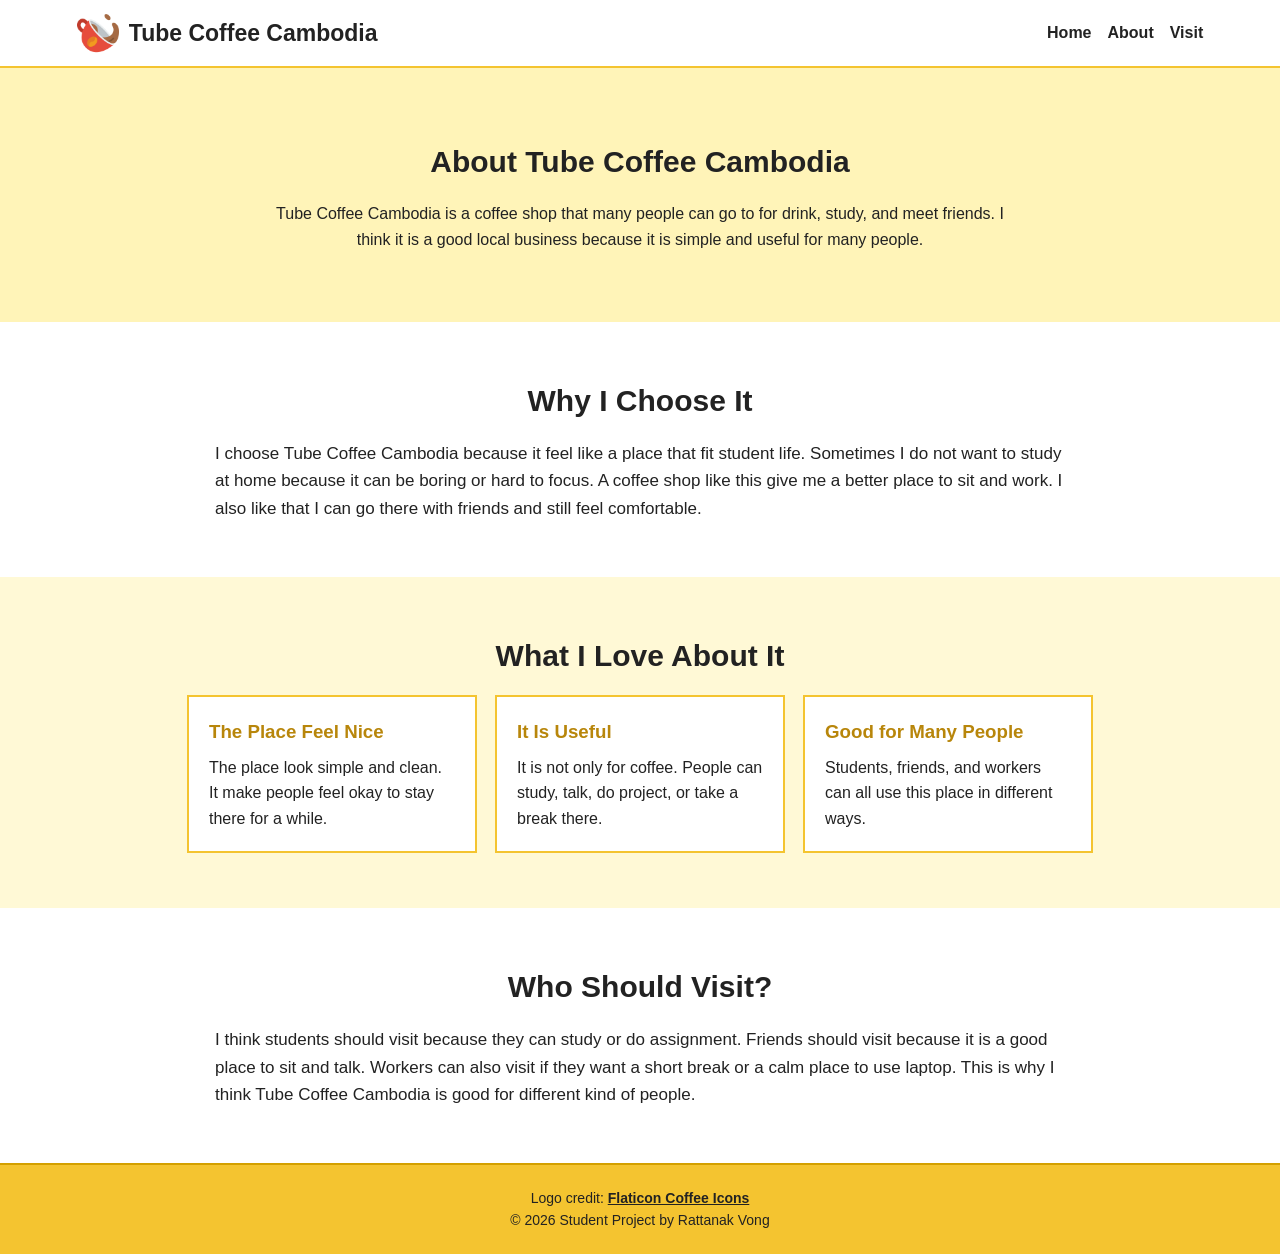
<file: about.html>
<!DOCTYPE html>
<html lang="en">
<head>
  <meta charset="UTF-8" />
  <meta name="viewport" content="width=device-width, initial-scale=1.0" />
  <title>About Tube Coffee Cambodia</title>
  <link rel="stylesheet" href="styles.css" />
</head>

<body>
  <header class="site-header">
    <div class="logo-box">
      <img
        id="header-img"
        src="images/logo.png"
        alt="Coffee logo"
      />
      <h1>Tube Coffee Cambodia</h1>
    </div>

    <nav class="site-nav">
      <a href="index.html">Home</a>
      <a href="about.html">About</a>
      <a href="visit.html">Visit</a>
    </nav>
  </header>

  <main>
    <section class="page-hero">
      <h2>About Tube Coffee Cambodia</h2>
      <p>
        Tube Coffee Cambodia is a coffee shop that many people can go to for drink,
        study, and meet friends. I think it is a good local business because it is
        simple and useful for many people.
      </p>
    </section>

    <section class="section">
      <h2>Why I Choose It</h2>
      <p class="wide-text">
        I choose Tube Coffee Cambodia because it feel like a place that fit student
        life. Sometimes I do not want to study at home because it can be boring or
        hard to focus. A coffee shop like this give me a better place to sit and work.
        I also like that I can go there with friends and still feel comfortable.
      </p>
    </section>

    <section class="section light-section">
      <h2>What I Love About It</h2>

      <div class="card-container">
        <div class="card">
          <h3>The Place Feel Nice</h3>
          <p>
            The place look simple and clean. It make people feel okay to stay
            there for a while.
          </p>
        </div>

        <div class="card">
          <h3>It Is Useful</h3>
          <p>
            It is not only for coffee. People can study, talk, do project, or
            take a break there.
          </p>
        </div>

        <div class="card">
          <h3>Good for Many People</h3>
          <p>
            Students, friends, and workers can all use this place in different
            ways.
          </p>
        </div>
      </div>
    </section>

    <section class="section">
      <h2>Who Should Visit?</h2>
      <p class="wide-text">
        I think students should visit because they can study or do assignment.
        Friends should visit because it is a good place to sit and talk. Workers
        can also visit if they want a short break or a calm place to use laptop.
        This is why I think Tube Coffee Cambodia is good for different kind of people.
      </p>
    </section>
  </main>

  <footer>
    <p>
      Logo credit:
      <a href="https://www.flaticon.com/free-icons/coffee" target="_blank">
        Flaticon Coffee Icons
      </a>
    </p>
    <p>&copy; 2026 Student Project by Rattanak Vong</p>
  </footer>
</body>
</html>
</file>
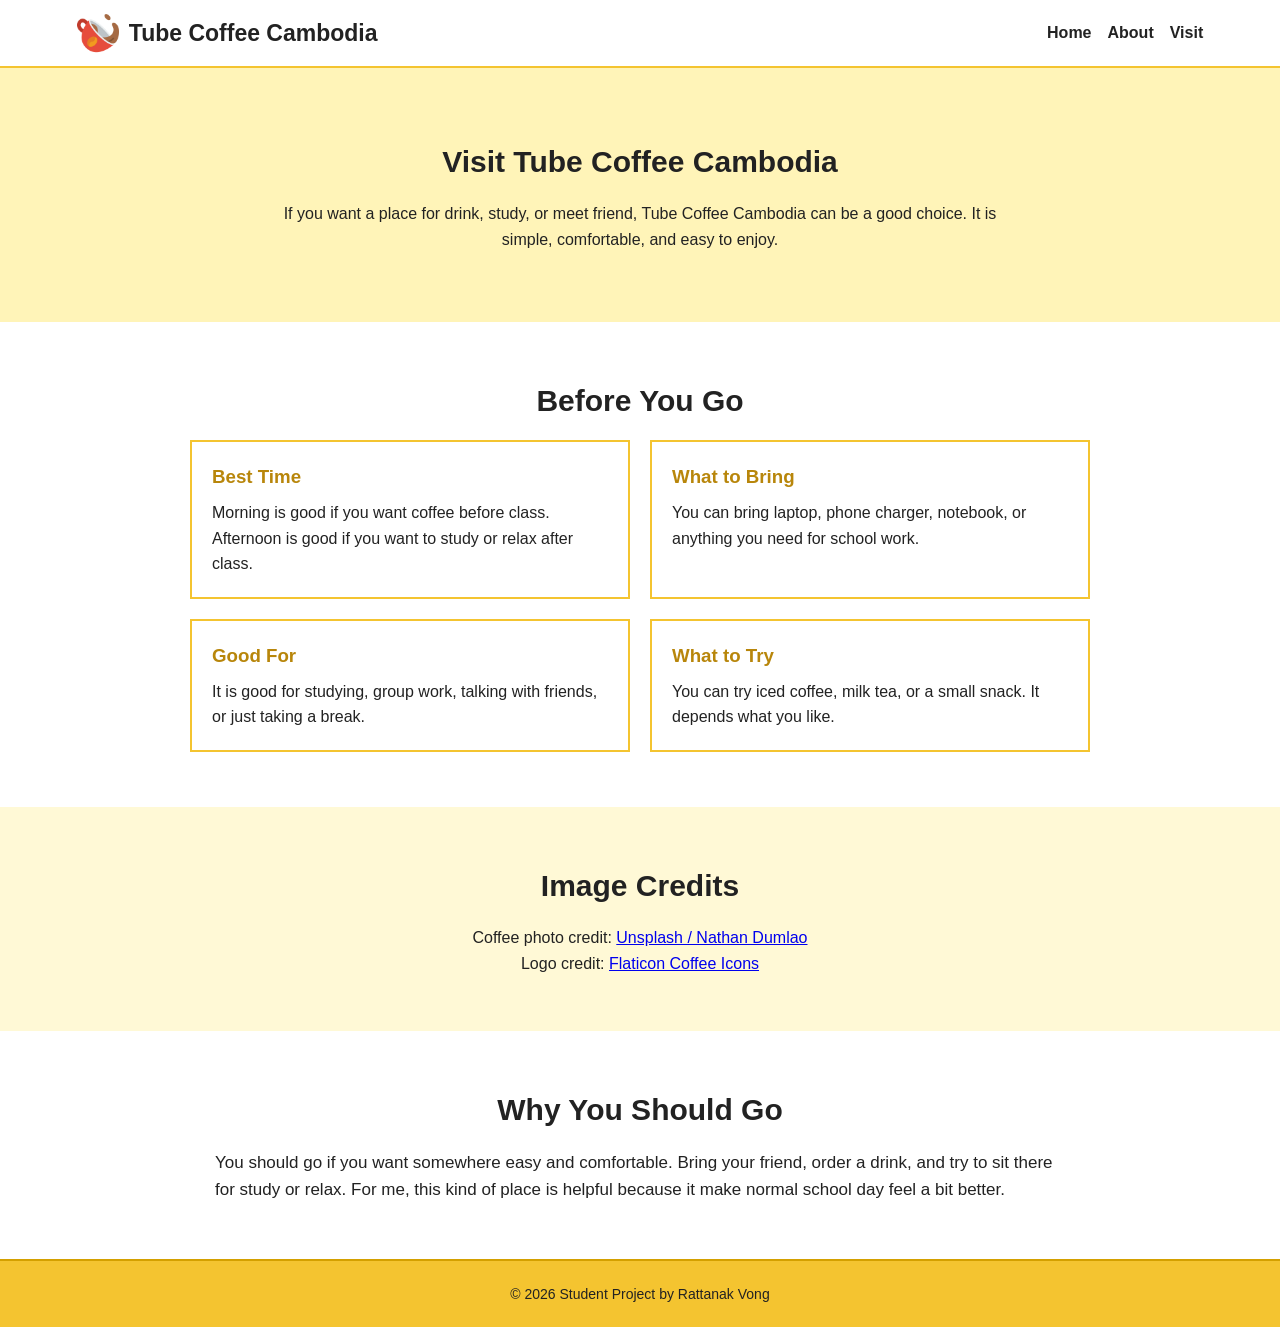
<file: visit.html>
<!DOCTYPE html>
<html lang="en">
<head>
  <meta charset="UTF-8" />
  <meta name="viewport" content="width=device-width, initial-scale=1.0" />
  <title>Visit Tube Coffee Cambodia</title>
  <link rel="stylesheet" href="styles.css" />
</head>

<body>
  <header class="site-header">
    <div class="logo-box">
      <img
        id="header-img"
        src="images/logo.png"
        alt="Coffee logo"
      />
      <h1>Tube Coffee Cambodia</h1>
    </div>

    <nav class="site-nav">
      <a href="index.html">Home</a>
      <a href="about.html">About</a>
      <a href="visit.html">Visit</a>
    </nav>
  </header>

  <main>
    <section class="page-hero">
      <h2>Visit Tube Coffee Cambodia</h2>
      <p>
        If you want a place for drink, study, or meet friend, Tube Coffee Cambodia
        can be a good choice. It is simple, comfortable, and easy to enjoy.
      </p>
    </section>

    <section class="section">
      <h2>Before You Go</h2>

      <div class="visit-grid">
        <div class="visit-box">
          <h3>Best Time</h3>
          <p>
            Morning is good if you want coffee before class. Afternoon is good if
            you want to study or relax after class.
          </p>
        </div>

        <div class="visit-box">
          <h3>What to Bring</h3>
          <p>
            You can bring laptop, phone charger, notebook, or anything you need
            for school work.
          </p>
        </div>

        <div class="visit-box">
          <h3>Good For</h3>
          <p>
            It is good for studying, group work, talking with friends, or just
            taking a break.
          </p>
        </div>

        <div class="visit-box">
          <h3>What to Try</h3>
          <p>
            You can try iced coffee, milk tea, or a small snack. It depends what
            you like.
          </p>
        </div>
      </div>
    </section>

    <section class="section light-section">
      <h2>Image Credits</h2>
      <p>
        Coffee photo credit:
        <a href="https://unsplash.com/photos/coffee-latte-art-4jykN7Rgo2A" target="_blank">
          Unsplash / Nathan Dumlao
        </a>
      </p>

      <p>
        Logo credit:
        <a href="https://www.flaticon.com/free-icons/coffee" target="_blank">
          Flaticon Coffee Icons
        </a>
      </p>
    </section>

    <section class="section">
      <h2>Why You Should Go</h2>
      <p class="wide-text">
        You should go if you want somewhere easy and comfortable. Bring your
        friend, order a drink, and try to sit there for study or relax. For me,
        this kind of place is helpful because it make normal school day feel a
        bit better.
      </p>
    </section>
  </main>

  <footer>
    <p>&copy; 2026 Student Project by Rattanak Vong</p>
  </footer>
</body>
</html>
</file>
<file: styles.css>
* {
  margin: 0;
  padding: 0;
  box-sizing: border-box;
}

html {
  scroll-behavior: smooth;
}

body {
  font-family: Arial, sans-serif;
  background-color: #ffffff;
  color: #222222;
  line-height: 1.6;
}

/* This header is for index.html and freeCodeCamp */
#header {
  position: fixed;
  top: 0;
  width: 100%;
  background-color: #ffffff;
  border-bottom: 2px solid #f4c430;
  display: flex;
  justify-content: space-between;
  align-items: center;
  padding: 12px 6%;
  z-index: 1000;
}

/* This header is for about.html and visit.html */
.site-header {
  position: sticky;
  top: 0;
  width: 100%;
  background-color: #ffffff;
  border-bottom: 2px solid #f4c430;
  display: flex;
  justify-content: space-between;
  align-items: center;
  padding: 12px 6%;
  z-index: 1000;
}

.logo-box {
  display: flex;
  align-items: center;
  gap: 10px;
}

#header-img,
.site-logo {
  width: 42px;
  height: 42px;
}

.logo-box h1 {
  font-size: 23px;
  color: #222222;
}

#nav-bar,
.site-nav {
  display: flex;
  gap: 16px;
  flex-wrap: wrap;
}

.nav-link,
.page-link,
.site-nav a {
  text-decoration: none;
  color: #222222;
  font-weight: bold;
}

.nav-link:hover,
.page-link:hover,
.site-nav a:hover {
  color: #d4a000;
  text-decoration: underline;
}

.hero {
  margin-top: 72px;
  padding: 55px 6%;
  background-color: #fff4b8;
  display: flex;
  align-items: center;
  gap: 30px;
}

.hero-text,
.hero-image {
  flex: 1;
}

.tagline {
  color: #b8860b;
  font-weight: bold;
  margin-bottom: 8px;
}

.hero h2 {
  font-size: 36px;
  margin-bottom: 15px;
  color: #222222;
}

.hero p {
  font-size: 17px;
  margin-bottom: 20px;
}

.hero-btn {
  display: inline-block;
  background-color: #f4c430;
  color: #222222;
  padding: 10px 18px;
  text-decoration: none;
  border-radius: 5px;
  border: 2px solid #d4a000;
  font-weight: bold;
}

.hero-btn:hover {
  background-color: #ffd84d;
}

.hero-image img {
  width: 100%;
  border: 3px solid #ffffff;
}

figcaption {
  font-size: 13px;
  margin-top: 6px;
}

figcaption a {
  color: #b8860b;
}

.section {
  padding: 55px 6%;
  text-align: center;
  background-color: #ffffff;
}

.section h2,
.page-hero h2 {
  font-size: 30px;
  margin-bottom: 15px;
  color: #222222;
}

.section-intro {
  max-width: 750px;
  margin: 0 auto 25px;
}

.light-section {
  background-color: #fff9d6;
}

.dark-section {
  background-color: #f4c430;
  color: #222222;
}

.dark-section h2 {
  color: #222222;
}

/* Flexbox requirement */
.card-container {
  display: flex;
  justify-content: center;
  gap: 18px;
  flex-wrap: wrap;
}

.card {
  background-color: #ffffff;
  border: 2px solid #f4c430;
  width: 290px;
  padding: 20px;
  text-align: left;
}

.card h3 {
  color: #b8860b;
  margin-bottom: 8px;
}

#video {
  width: 100%;
  max-width: 720px;
  background-color: black;
  border: 3px solid #f4c430;
}

.video-note {
  margin-top: 12px;
  font-size: 14px;
}

#form {
  margin: 25px auto 0;
  display: flex;
  justify-content: center;
  gap: 10px;
  max-width: 600px;
}

#email {
  padding: 12px;
  width: 320px;
  border: 2px solid #f4c430;
  font-size: 16px;
}

#submit {
  padding: 12px 18px;
  background-color: #ffffff;
  color: #222222;
  border: 2px solid #d4a000;
  cursor: pointer;
  font-weight: bold;
}

#submit:hover {
  background-color: #fff4b8;
}

.page-hero {
  padding: 70px 6%;
  background-color: #fff4b8;
  text-align: center;
}

.page-hero p {
  max-width: 760px;
  margin: 0 auto;
}

.wide-text {
  max-width: 850px;
  margin: 0 auto;
  text-align: left;
  font-size: 17px;
}

.visit-grid {
  display: grid;
  grid-template-columns: repeat(2, 1fr);
  gap: 20px;
  max-width: 900px;
  margin: 0 auto;
}

.visit-box {
  background-color: #ffffff;
  border: 2px solid #f4c430;
  padding: 20px;
  text-align: left;
}

.visit-box h3 {
  color: #b8860b;
  margin-bottom: 8px;
}

footer {
  background-color: #f4c430;
  color: #222222;
  text-align: center;
  padding: 22px 6%;
  font-size: 14px;
  border-top: 2px solid #d4a000;
}

footer a {
  color: #222222;
  font-weight: bold;
}

/* Required media query */
@media (max-width: 768px) {
  #header,
  .site-header {
    flex-direction: column;
    gap: 10px;
    padding: 12px 4%;
  }

  #nav-bar,
  .site-nav {
    justify-content: center;
    gap: 12px;
  }

  .hero {
    margin-top: 125px;
    flex-direction: column;
    text-align: center;
    padding: 45px 5%;
  }

  .hero h2 {
    font-size: 28px;
  }

  .section {
    padding: 45px 5%;
  }

  .section h2,
  .page-hero h2 {
    font-size: 26px;
  }

  .card {
    width: 100%;
  }

  #form {
    flex-direction: column;
  }

  #email,
  #submit {
    width: 100%;
  }

  .visit-grid {
    grid-template-columns: 1fr;
  }
}

@media (max-width: 480px) {
  .logo-box h1 {
    font-size: 20px;
  }

  #header-img,
  .site-logo {
    width: 38px;
    height: 38px;
  }

  .nav-link,
  .page-link,
  .site-nav a {
    font-size: 14px;
  }

  .hero {
    margin-top: 150px;
  }

  .hero h2 {
    font-size: 25px;
  }
}
</file>
